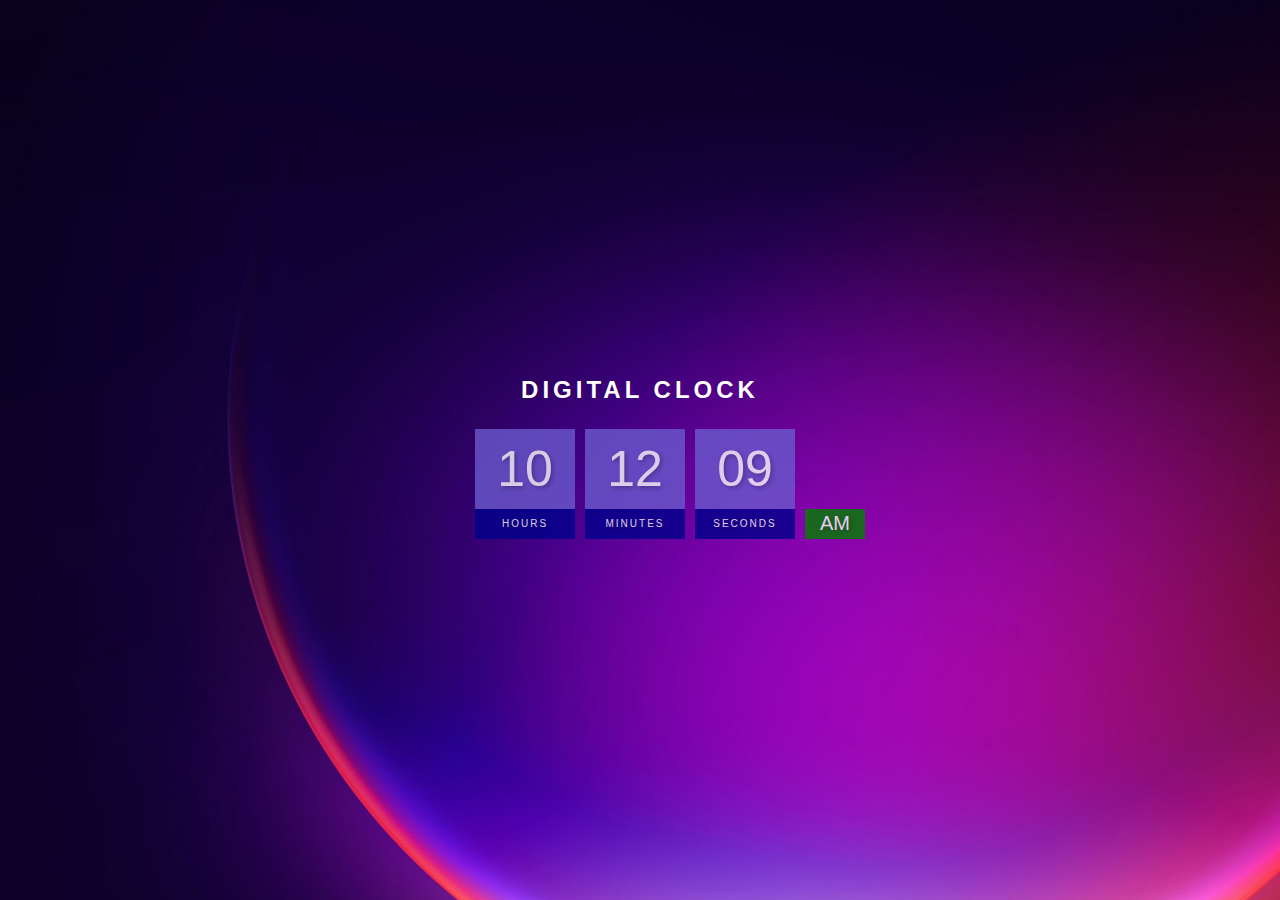
<file: Digital_clock/index.html>
<!DOCTYPE html>
<html lang="en">
<head>
    <meta charset="UTF-8">
    <meta name="viewport" content="width=device-width, initial-scale=1.0">
    <title>Digital Clock</title>
    <link rel="stylesheet" href="style.css">
</head>
<body>
    <h2>Digital Clock</h2>
    <div class="clock">
        <div>
            <span id="hour">00</span>
            <span class="text">Hours</span>

        </div>
        <div>
            <span id="minutes">00</span>
            <span class="text">Minutes</span>
            
        </div>
        <div>
            <span id="seconds">00</span>
            <span class="text">Seconds</span>
            
        </div>
        <div>
            <span id="ampm">AM</span>
        </div>
    </div>


    <script src = "index.js">

    </script>
    
</body>
</html>
</file>
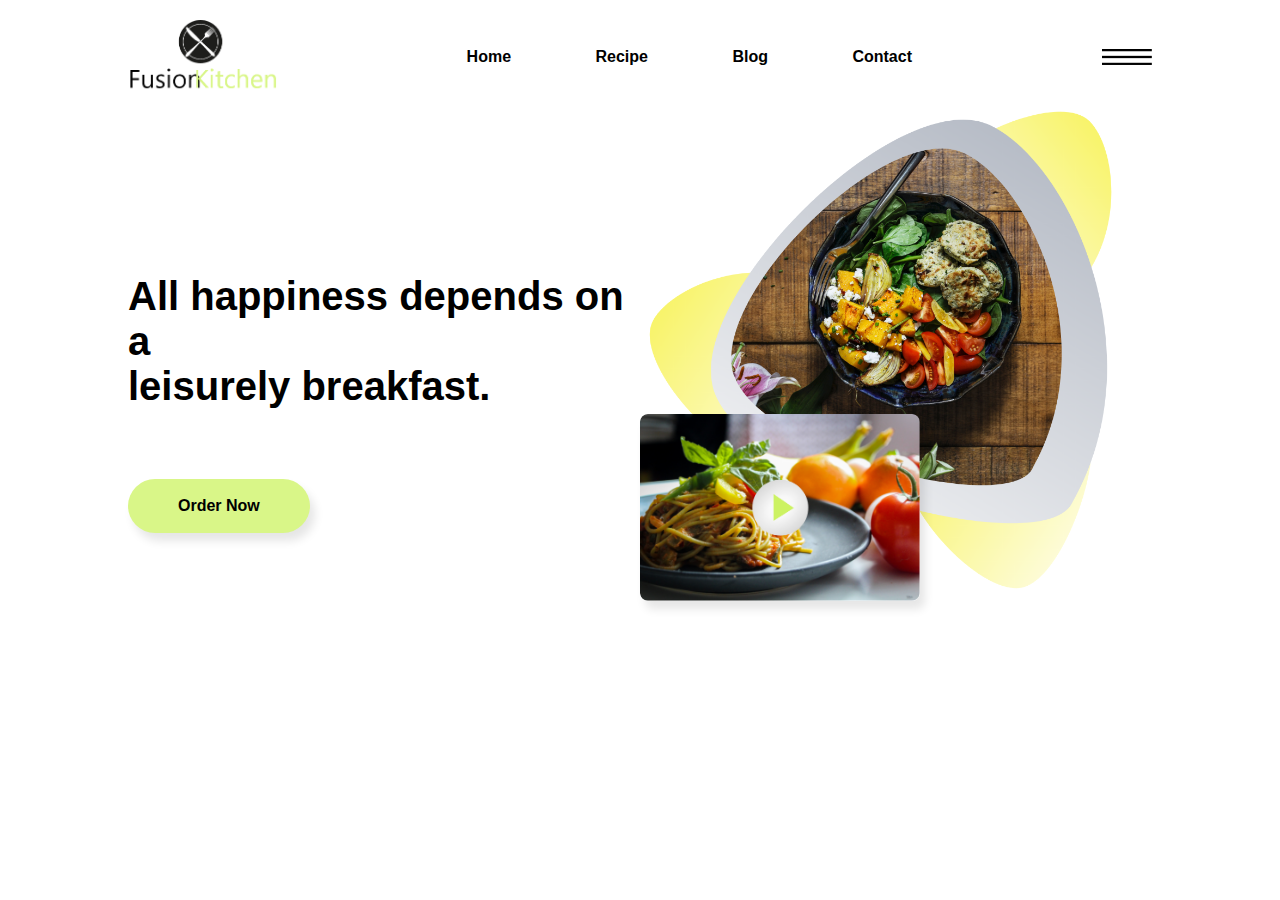
<file: FusionKitchen/index.html>
<!DOCTYPE html>
<html lang="en">
<head>
    <meta charset="UTF-8">
    <meta name="viewport" content="width=device-width, initial-scale=1.0">
    <title>Document</title>
    <link rel="stylesheet" href="style.css">
</head>
<body>
    <div class="hero">
        <nav>
            <img src="logo.png" class="logo">
            <ul>
                <li><a href="#">Home</a></li>
                <li><a href="#">Recipe</a></li>
                <li><a href="#">Blog</a></li>
                <li><a href="#">Contact</a></li>
            </ul>
            <img src="menu.png" class="menu-img">
        </nav>
        <div class="row">
            <div class="col">
                <h1>All happiness depends on a<br>leisurely breakfast.</h1>
                <a href="#">Order Now</a>
            </div>
            <div class="col">
                <img src="pic1.png" class="feature-img">
                <img src="pic2.png" class="thumbnail-img">
            </div>
        </div>
    </div>
    
</body>
</html>
</file>
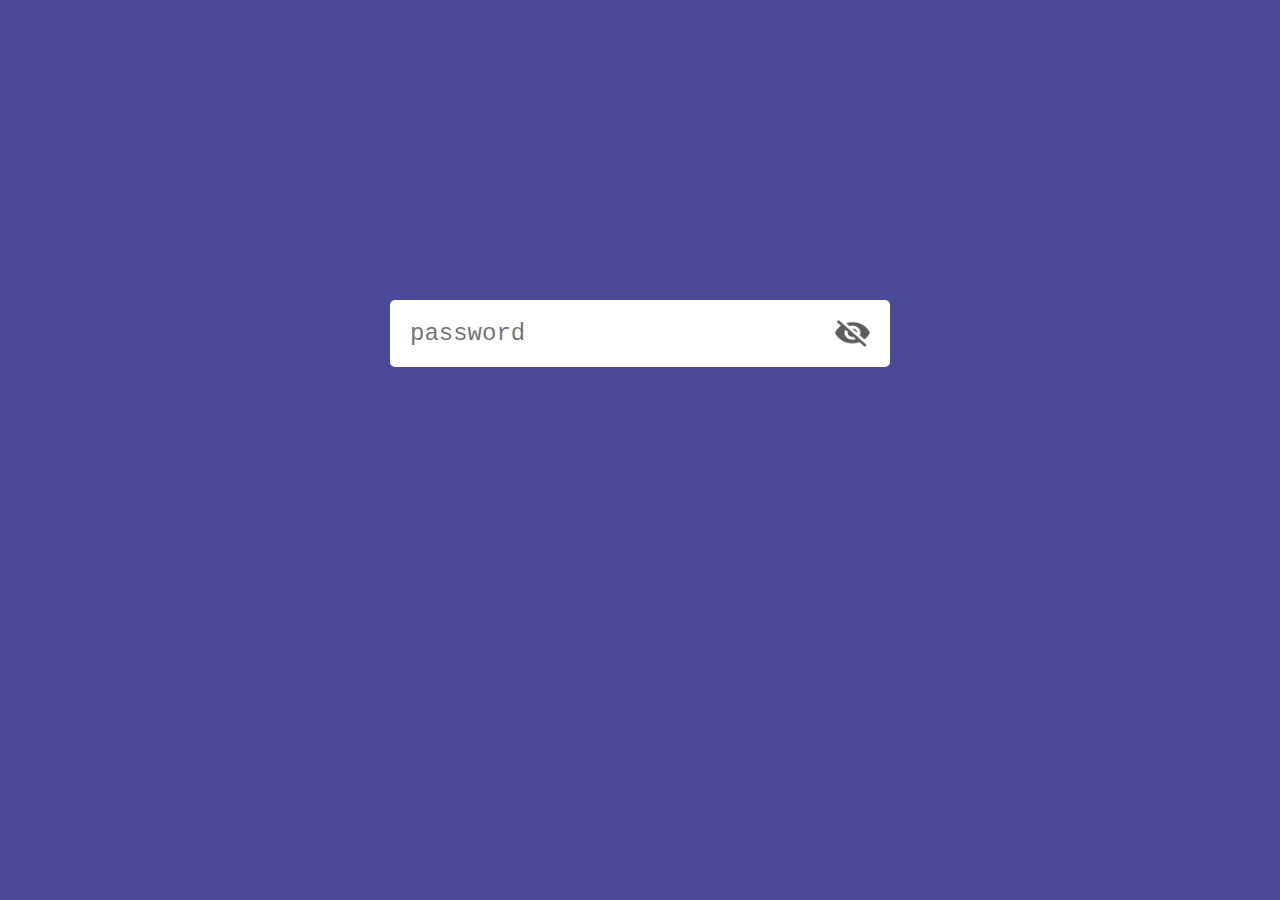
<file: TogglePassword/index.html>
<!DOCTYPE html>
<html lang="en">
<head>
    <meta charset="UTF-8">
    <meta name="viewport" content="width=device-width, initial-scale=1.0">
    <title>Password - Toggle</title>
    <link rel="stylesheet" href="style.css">
</head>
<body>
    <div class="input-box">
        <input type="password" placeholder="password" id ="password">
        <img src="eye-close.png" id = "eyeicon">

    </div>


    <script>
        let eyeicon = document.getElementById("eyeicon");
        let password = document.getElementById("password");

        eyeicon.onclick = function(){
            if(password.type == "password"){
                password.type = "text";
                eyeicon.src = "eye-open.png";

            }else{
                password.type = "password";
                eyeicon.src = "eye-close.png";

            }
        }

    </script>
    
</body>
</html>
</file>
<file: Digital_clock/style.css>
body{
    margin: 0;
    display: flex;
    flex-direction: column;
    align-items: center;
    height: 100vh;
    justify-content: center;
    background: url(background.png);
    color: white;
    font-family: sans-serif;
    overflow: hidden;
}
h2{
    text-transform: uppercase;
    letter-spacing: 4px;
    font-size: 24px;
    text-align: center;
}
.clock{
    display: flex;

}
.clock div{
    margin: 5px;
    position: relative;
}
.clock span{
    width: 100px;
    height: 80px;
    background: slateblue;
    opacity: .8;
    color: white;
    display: flex;
    justify-content: center;
    align-items: center;
    font-size: 50px;
    text-shadow: 2px 2px 4px rgba(0,0,0, 0.3);
}
.clock .text{
    height: 30px;
    font-size: 10px;
    text-transform: uppercase;
    letter-spacing: 2px;
    background: darkblue;
    opacity: 0.8;

}
.clock #ampm{
    bottom: 0;
    position: absolute;
    width: 60px;
    height: 30px;
    font-size: 20px;
    background: green;
}
</file>
<file: FusionKitchen/style.css>
*{
    margin: 0;
    padding: 0;
    font-family: 'Franklin Gothic Medium', 'Arial Narrow', Arial, sans-serif;
    box-sizing: border-box;
}
.hero{
    width: 100%;
    height: 100vh;
    padding: 20px 10%;
}
nav{
    width: 100%;
    display: flex;
    align-items: center;
    justify-content: space-between;
}
nav .logo{
    width: 150px;
    cursor: pointer;
}
nav .menu-img{
    width: 50px;
    cursor: pointer;
}
nav ul{
    flex: 1;
    text-align: right;
    margin-right: 150px;
}
nav ul li{
    list-style-type: none;
    display: inline-block;
    margin: 10px 30px;
}
nav ul li a{
    text-decoration: none;
    color: #000;
    font-weight: 700;
    position: relative;
    padding: 10px;
}
nav ul li a::before{
    content: '';
    width: 100%;
    height: 0px;
    background: #d9f688;
    position: absolute;
    z-index: -1;
    left: 0;
    bottom: -5px;
    border-bottom-left-radius: 8px;
    border-bottom-right-radius: 8px;
    transition: height 0.5s;

}
nav ul li a:hover::before{
    height: 85px; 
}
.row{
    display: flex;
    flex-wrap: wrap;
}
.col{
    flex-basis: 50%;
    position: relative;
}
.feature-img{
    width: 100%;
}
.thumbnail-img{
    width: 280px;
    position: absolute;
    bottom: 10px;
    left: 0;
    border-radius: 8px;
    box-shadow: 5px 8px 10px rgba(0,0,0,0.1);
}
.col h1{
    margin-top: 180px;
    font-size: 40px;
    font-weight: 600;
}
.col a{
    text-decoration: none;
    padding: 18px 50px;
    border-radius: 30px;
    background: #d9f688;
    display: inline-block;
    color: #000;
    font-weight: 700;
    margin-top: 70px;
    box-shadow: 5px 8px 10px rgba(0,0,0,0.1);
}
</file>
<file: TogglePassword/style.css>
*{
    margin: 0;
    padding: 0;
    font-family: 'Courier New', Courier, monospace;
    box-sizing: border-box;

}

body{
    background: rgb(74, 74, 152);
}

.input-box{
    background: #fff;
    width: 90%;
    max-width: 500px;
    border-radius: 5px;
    padding: 10px 20px;
    margin: 300px auto;
    display: flex;
    align-items: center;
}
.input-box input{
    width: 100%;
    padding: 10px 0;
    border: 0;
    outline: 0;
    font-size: 24px;
    color: #555;

}
.input-box img{
    width: 35px;
    cursor: pointer;
}
</file>
